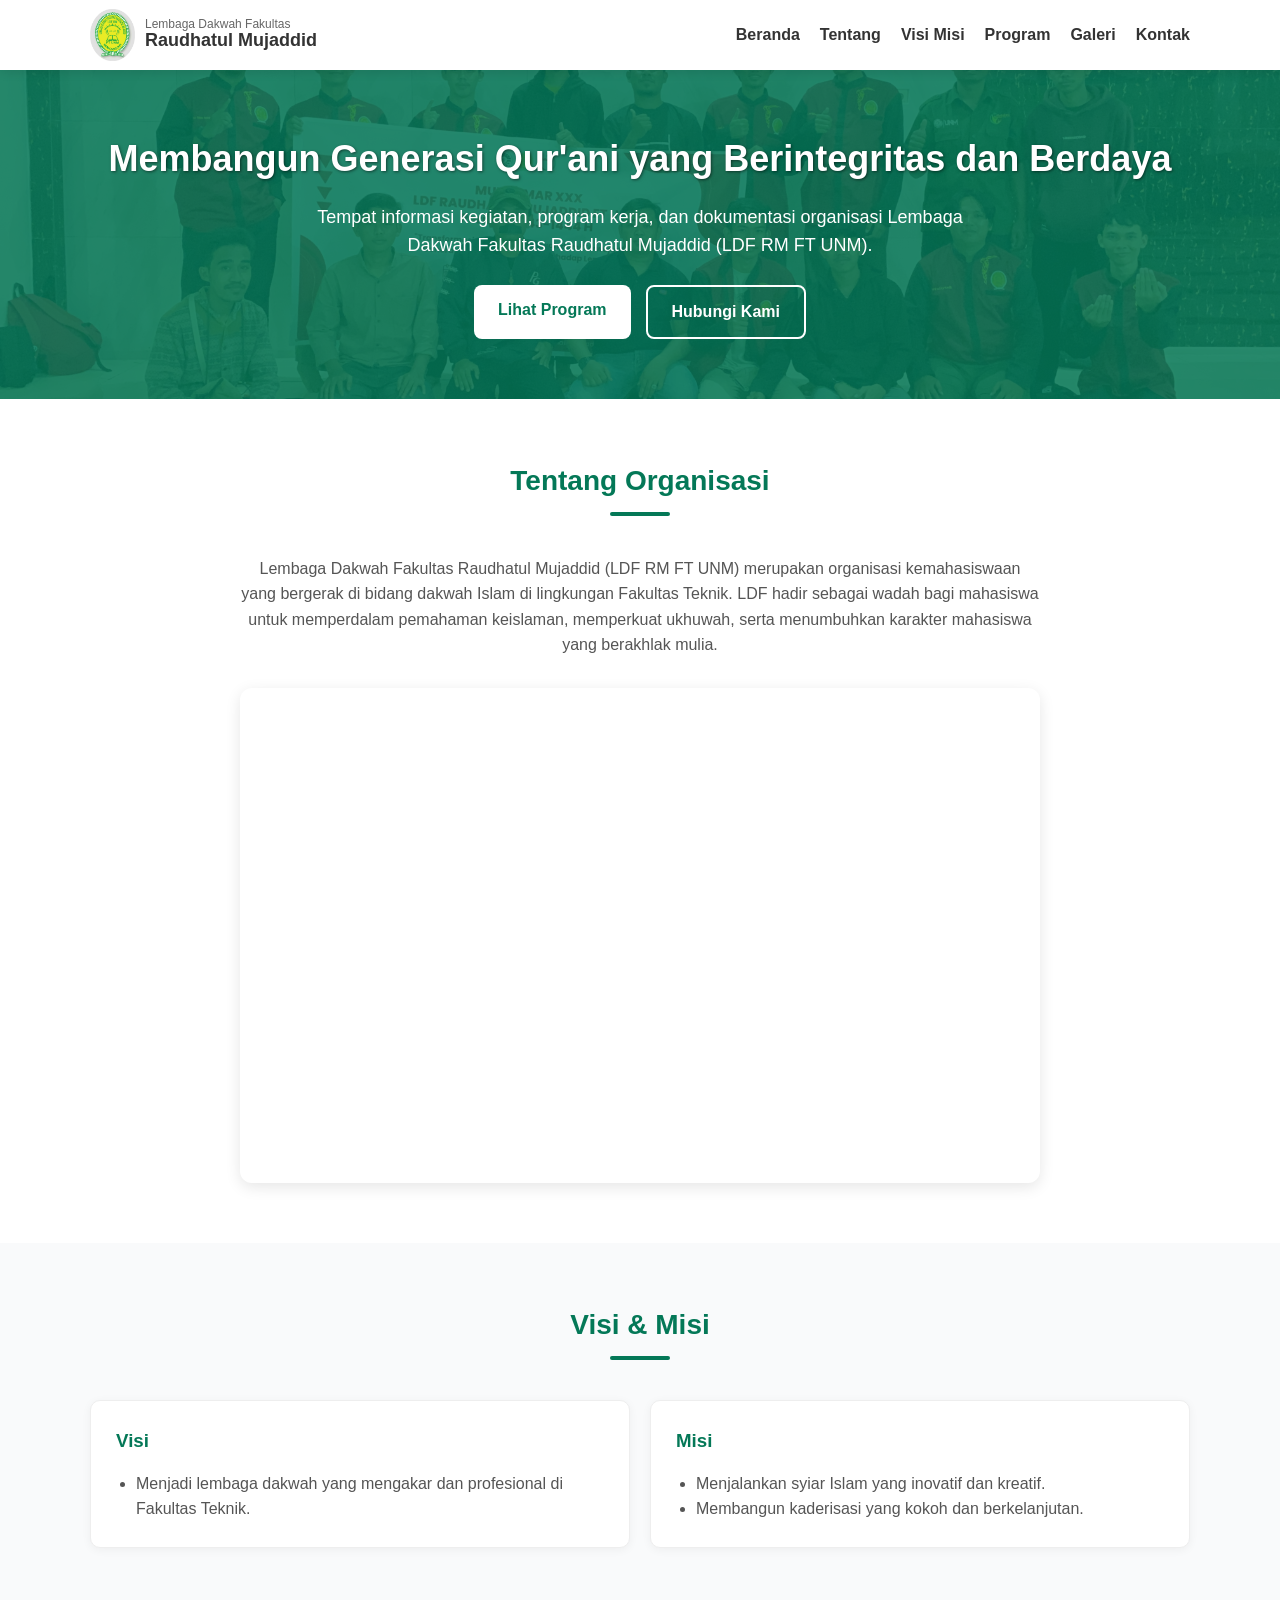
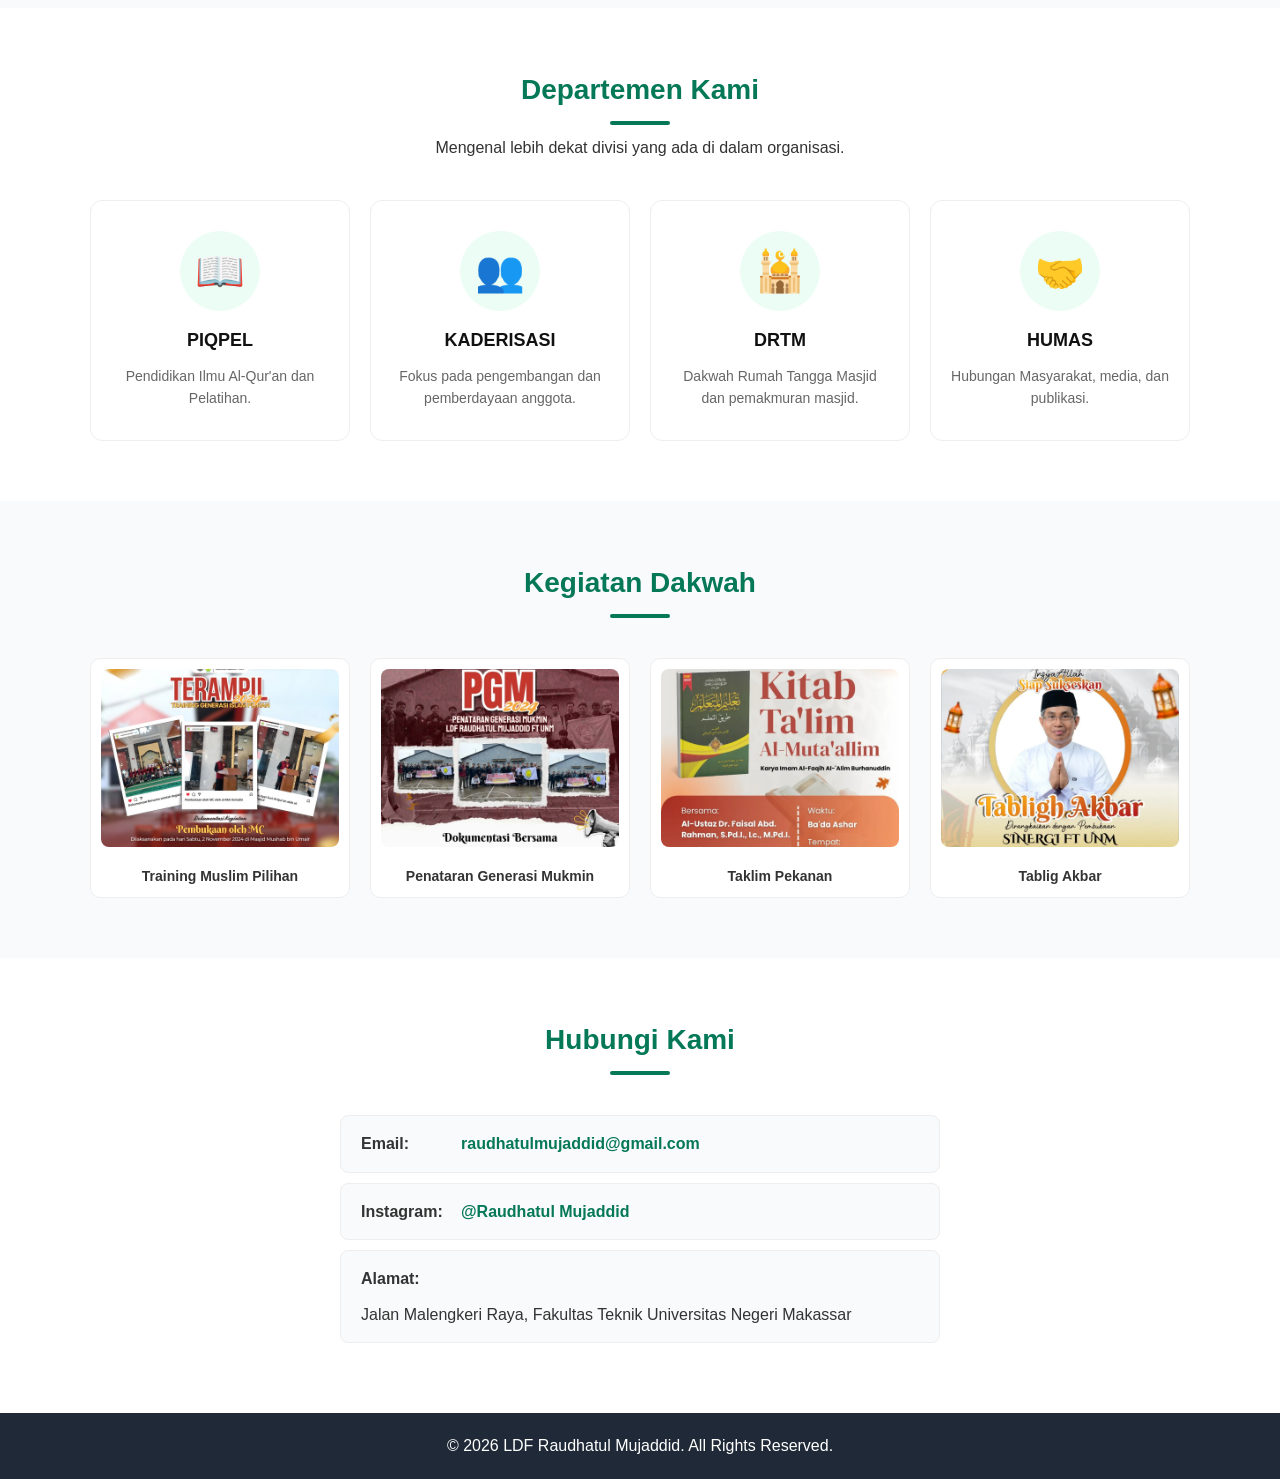
<file: index.html>
<!DOCTYPE html>
<html lang="id">
<head>
  <meta charset="UTF-8" />
  <meta name="viewport" content="width=device-width, initial-scale=1.0" />
  <title>LDF Raudhatul Mujaddid - FT UNM</title>
  <link rel="stylesheet" href="style.css" />
</head>
<body>

  <header class="header">
    <div class="container nav-wrapper">
      <a href="#beranda" class="brand">
        <img src="assets/logo.png" alt="Logo LDK" class="logo-img" />
        <div class="brand-text">
          <span>Lembaga Dakwah Fakultas</span>
          <h1>Raudhatul Mujaddid</h1>
        </div>
      </a>

      <button class="hamburger" id="hamburger" aria-label="Toggle Menu">
        <span></span>
        <span></span>
        <span></span>
      </button>

      <nav class="menu" id="menu">
        <a href="#beranda" class="menu-link">Beranda</a>
        <a href="#tentang" class="menu-link">Tentang</a>
        <a href="#visi" class="menu-link">Visi Misi</a>
        <a href="#program" class="menu-link">Program</a>
        <a href="#galeri" class="menu-link">Galeri</a>
        <a href="#kontak" class="menu-link">Kontak</a>
      </nav>
    </div>
  </header>

  <main>
    <section class="hero" id="beranda">
      <div class="hero-overlay"></div>
      <div class="container hero-content">
        <h2>Membangun Generasi Qur'ani yang Berintegritas dan Berdaya</h2>
        <p>Tempat informasi kegiatan, program kerja, dan dokumentasi organisasi Lembaga Dakwah Fakultas Raudhatul Mujaddid (LDF RM FT UNM).</p>
        <div class="hero-actions">
          <a class="btn btn-primary" href="#program">Lihat Program</a>
          <a class="btn btn-outline" href="#kontak">Hubungi Kami</a>
        </div>
      </div>
    </section>

    <section class="section" id="tentang">
      <div class="container text-center">
        <div class="section-title">
          <h2>Tentang Organisasi</h2>
          <div class="line"></div>
        </div>
        <p class="desc-text">
          Lembaga Dakwah Fakultas Raudhatul Mujaddid (LDF RM FT UNM) merupakan organisasi kemahasiswaan yang bergerak di bidang dakwah Islam di lingkungan Fakultas Teknik. LDF hadir sebagai wadah bagi mahasiswa untuk memperdalam pemahaman keislaman, memperkuat ukhuwah, serta menumbuhkan karakter mahasiswa yang berakhlak mulia.
        </p>
        <div class="video-wrapper">
          <iframe src="https://www.youtube.com/embed/ON5GUMEHttc" title="Video Kegiatan" frameborder="0" allow="accelerometer; autoplay; clipboard-write; encrypted-media; gyroscope; picture-in-picture" allowfullscreen></iframe>
        </div>
      </div>
    </section>

    <section class="section bg-light" id="visi">
      <div class="container">
        <div class="section-title text-center">
          <h2>Visi & Misi</h2>
          <div class="line"></div>
        </div>
        <div class="vm-grid">
          <div class="vm-card">
            <h3>Visi</h3>
            <ul>
              <li>Menjadi lembaga dakwah yang mengakar dan profesional di Fakultas Teknik.</li>
            </ul>
          </div>
          <div class="vm-card">
            <h3>Misi</h3>
            <ul>
              <li>Menjalankan syiar Islam yang inovatif dan kreatif.</li>
              <li>Membangun kaderisasi yang kokoh dan berkelanjutan.</li>
            </ul>
          </div>
        </div>
      </div>
    </section>

    <section class="section" id="program">
      <div class="container">
        <div class="section-title text-center">
          <h2>Departemen Kami</h2>
          <div class="line"></div>
          <p>Mengenal lebih dekat divisi yang ada di dalam organisasi.</p>
        </div>
        
        <div class="dept-grid">
          <a href="piqpel.html" class="dept-card">
            <div class="dept-icon">📖</div>
            <h3>PIQPEL</h3>
            <p>Pendidikan Ilmu Al-Qur'an dan Pelatihan.</p>
          </a>

          <a href="kaderisasi.html" class="dept-card">
            <div class="dept-icon">👥</div>
            <h3>KADERISASI</h3>
            <p>Fokus pada pengembangan dan pemberdayaan anggota.</p>
          </a>

          <a href="drtm.html" class="dept-card">
            <div class="dept-icon">🕌</div>
            <h3>DRTM</h3>
            <p>Dakwah Rumah Tangga Masjid dan pemakmuran masjid.</p>
          </a>

          <a href="humas.html" class="dept-card">
            <div class="dept-icon">🤝</div>
            <h3>HUMAS</h3>
            <p>Hubungan Masyarakat, media, dan publikasi.</p>
          </a>
        </div>
      </div>
    </section>

    <section class="section bg-light" id="galeri">
      <div class="container">
        <div class="section-title text-center">
          <h2>Kegiatan Dakwah</h2>
          <div class="line"></div>
        </div>

        <div class="gallery-grid">
          <div class="gallery-card">
            <img src="assets/terampil.jpg" alt="Training Muslim Pilihan">
            <p>Training Muslim Pilihan</p>
          </div>
          <div class="gallery-card">
            <img src="assets/pgm.jpg" alt="Penataran Generasi Mukmin">
            <p>Penataran Generasi Mukmin</p>
          </div>
          <div class="gallery-card">
            <img src="assets/taklim.webp" alt="Taklim Pekanan">
            <p>Taklim Pekanan</p>
          </div>
          <div class="gallery-card">
            <img src="assets/tablig.webp" alt="Tablig Akbar">
            <p>Tablig Akbar</p>
          </div>
        </div>
      </div>
    </section>

    <section class="section" id="kontak">
      <div class="container">
        <div class="section-title text-center">
          <h2>Hubungi Kami</h2>
          <div class="line"></div>
        </div>
        
        <ul class="contact-list">
          <li>
            <strong>Email:</strong>
            <a href="mailto:raudhatulmujaddid@gmail.com">raudhatulmujaddid@gmail.com</a>
          </li>
          <li>
            <strong>Instagram:</strong>
            <a href="https://instagram.com/raudhatulmujaddid" target="_blank">@Raudhatul Mujaddid</a>
          </li>
          <li>
            <strong>Alamat:</strong>
            <span>Jalan Malengkeri Raya, Fakultas Teknik Universitas Negeri Makassar</span>
          </li>
        </ul>
      </div>
    </section>
  </main>

  <footer style="text-align: center; padding: 20px; background: #1f2937; color: white;">
    <p>&copy; 2026 LDF Raudhatul Mujaddid. All Rights Reserved.</p>
  </footer>

  <script>
    const hamburger = document.getElementById('hamburger');
    const menu = document.getElementById('menu');

    hamburger.addEventListener('click', () => {
      menu.classList.toggle('show');
    });
  </script>
</body>
</html>
</file>
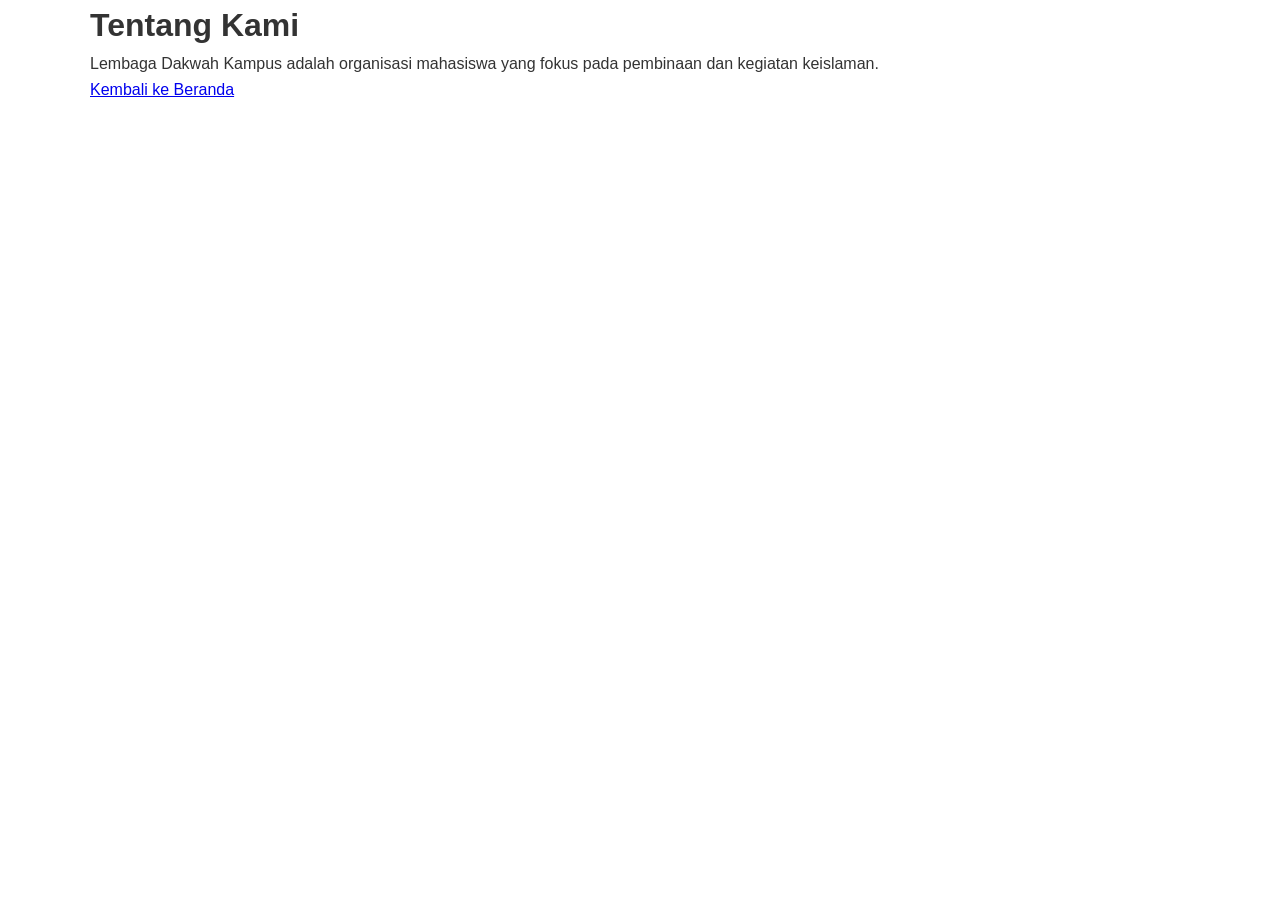
<file: about.html>
<!DOCTYPE html>
<html lang="id">
<head>
  <meta charset="UTF-8">
  <meta name="viewport" content="width=device-width, initial-scale=1.0">
  <title>Tentang Kami</title>
  <link rel="stylesheet" href="style.css">
</head>
<body>
  <div class="container">
    <h1>Tentang Kami</h1>
    <p>
      Lembaga Dakwah Kampus adalah organisasi mahasiswa
      yang fokus pada pembinaan dan kegiatan keislaman.
    </p>

    <a href="index.html">Kembali ke Beranda</a>
  </div>
</body>
</html>
</file>
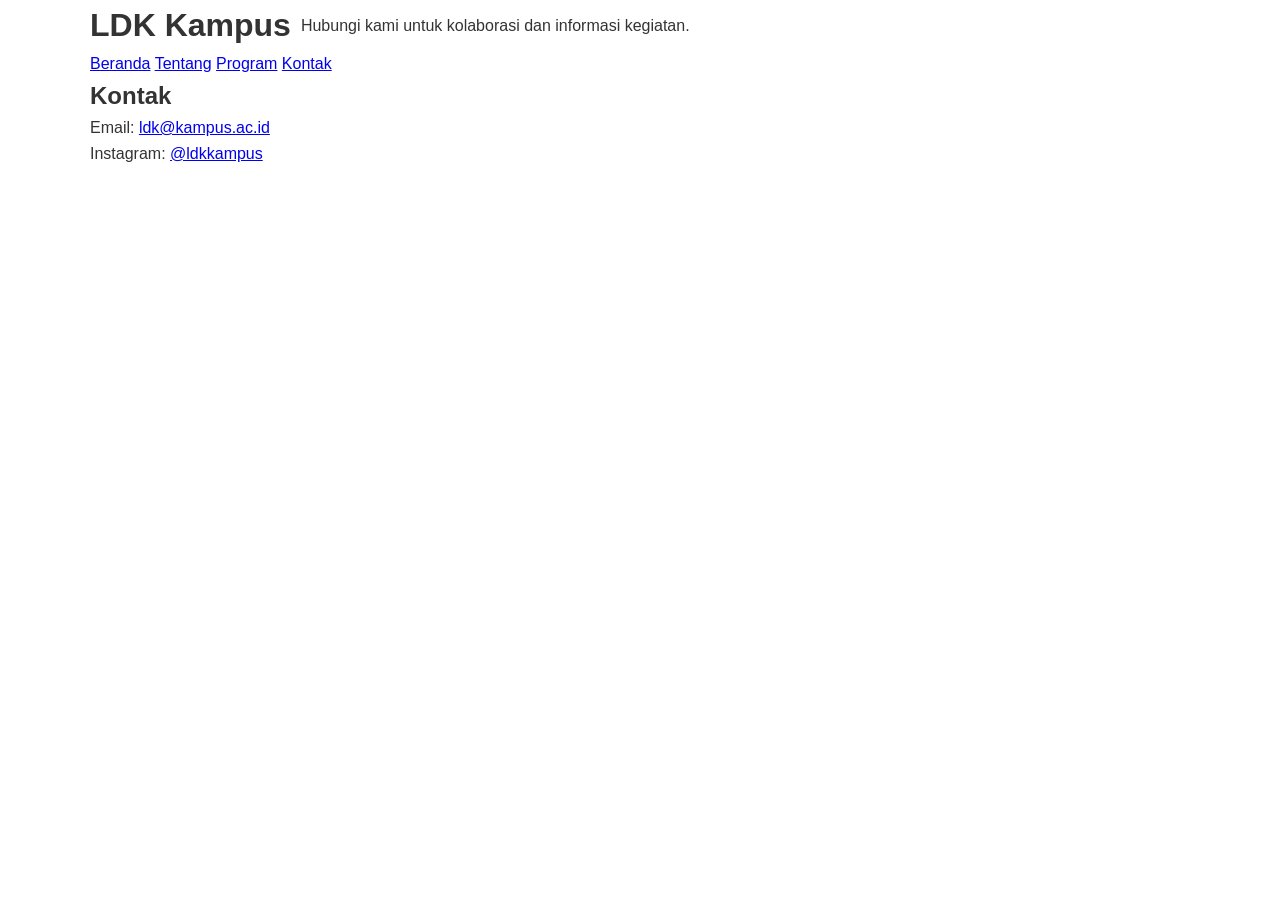
<file: kontak.html>
<!DOCTYPE html>
<html lang="id">
<head>
  <meta charset="UTF-8" />
  <meta name="viewport" content="width=device-width, initial-scale=1.0" />
  <title>Kontak - LDK</title>
  <link rel="stylesheet" href="style.css" />
</head>
<body>
  <div class="container">
    <header class="site-header">
      <div class="brand">
        <h1>LDK Kampus</h1>
        <p>Hubungi kami untuk kolaborasi dan informasi kegiatan.</p>
      </div>

      <nav class="nav" aria-label="Navigasi utama">
        <a href="index.html">Beranda</a>
        <a href="about.html">Tentang</a>
        <a href="program.html">Program</a>
        <a href="kontak.html">Kontak</a>
      </nav>
    </header>

    <main>
      <section>
        <h2>Kontak</h2>

        <p>Email: <a href="mailto:ldk@kampus.ac.id">ldk@kampus.ac.id</a></p>
        <p>Instagram: <a href="https://instagram.com/" target="_blank" rel="noopener">@ldkkampus</a></p>
      </section>
    </main>
  </div>
</body>
</html>
</file>
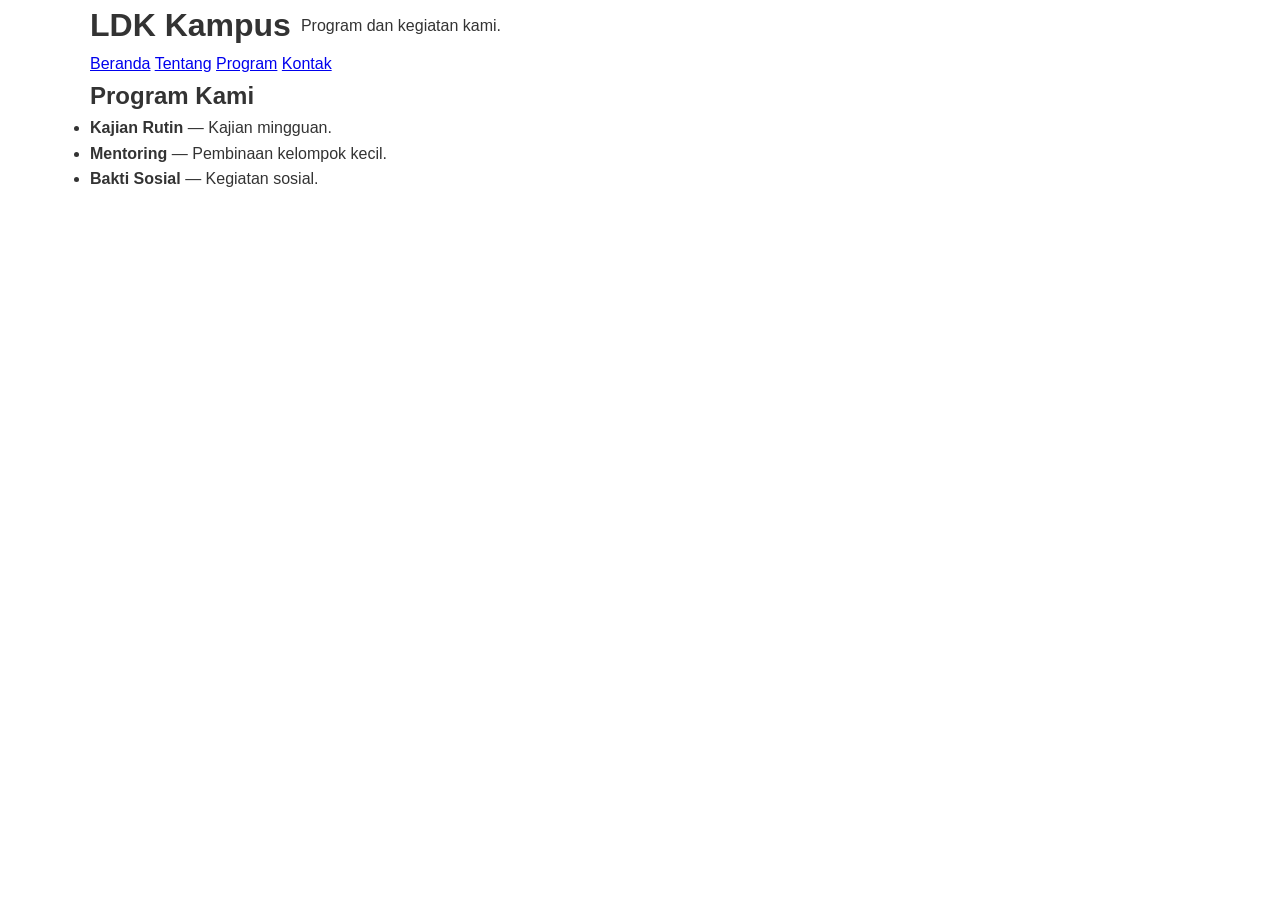
<file: program.html>
<!DOCTYPE html>
<html lang="id">
<head>
  <meta charset="UTF-8" />
  <meta name="viewport" content="width=device-width, initial-scale=1.0" />
  <title>Program - LDK</title>
  <link rel="stylesheet" href="style.css" />
</head>
<body>
  <div class="container">
    <header class="site-header">
      <div class="brand">
        <h1>LDK Kampus</h1>
        <p>Program dan kegiatan kami.</p>
      </div>

      <nav class="nav" aria-label="Navigasi utama">
        <a href="index.html">Beranda</a>
        <a href="about.html">Tentang</a>
        <a href="program.html">Program</a>
        <a href="kontak.html">Kontak</a>
      </nav>
    </header>

    <main>
      <section>
        <h2>Program Kami</h2>

        <ul>
          <li><strong>Kajian Rutin</strong> — Kajian mingguan.</li>
          <li><strong>Mentoring</strong> — Pembinaan kelompok kecil.</li>
          <li><strong>Bakti Sosial</strong> — Kegiatan sosial.</li>
        </ul>
      </section>
    </main>
  </div>
</body>
</html>
</file>
<file: style.css>
/* =========================================
   1. RESET & DASAR
========================================= */
* {
  box-sizing: border-box;
  margin: 0;
  padding: 0;
}

html {
  scroll-behavior: smooth;
}

body {
  font-family: 'Segoe UI', Tahoma, Geneva, Verdana, sans-serif;
  line-height: 1.6;
  color: #333;
  background-color: #fff;
}

.container {
  width: 90%;
  max-width: 1100px;
  margin: 0 auto;
}

.text-center { text-align: center; }
.bg-light { background-color: #f9fafb; }

/* =========================================
   2. TYPOGRAPHY & TOMBOL
========================================= */
.section { padding: 60px 0; }

.section-title { margin-bottom: 40px; }
.section-title h2 { font-size: 28px; color: #047857; margin-bottom: 8px; }
.section-title .line {
  width: 60px; height: 4px; background: #047857; border-radius: 2px;
  margin: 0 auto 10px auto;
}

.desc-text { max-width: 800px; margin: 0 auto 30px auto; color: #555; }

.btn {
  display: inline-block; padding: 12px 24px; border-radius: 8px;
  font-weight: 600; text-decoration: none; transition: 0.3s;
}
.btn-primary { background: #fff; color: #047857; }
.btn-primary:hover { background: #e5e7eb; }
.btn-outline { background: transparent; color: #fff; border: 2px solid #fff; }
.btn-outline:hover { background: #fff; color: #047857; }

/* =========================================
   3. HEADER & NAVIGASI
========================================= */
.header {
  background: #fff; position: sticky; top: 0; z-index: 1000;
  box-shadow: 0 2px 10px rgba(0,0,0,0.1);
}

.nav-wrapper {
  display: flex; justify-content: space-between; align-items: center; height: 70px;
}

.brand { display: flex; align-items: center; text-decoration: none; gap: 10px; }
.logo-img { width: 45px; height: auto; }
.brand-text span { font-size: 12px; color: #666; display: block; line-height: 1; }
.brand-text h1 { font-size: 18px; color: #333; margin: 0; line-height: 1.2; }

.menu { display: flex; gap: 20px; align-items: center;}
.menu-link { text-decoration: none; color: #333; font-weight: 600; transition: 0.2s; }
.menu-link:hover { color: #047857; }
.bgmenu { background-color: green}
.hamburger {
  display: none; flex-direction: column; gap: 5px; background: none; border: none; cursor: pointer;
}
.hamburger span { width: 25px; height: 3px; background: #333; }

/* =========================================
   4. HERO SECTION
========================================= */
.hero {
  position: relative; padding: 60px 0; min-height: 30vh;
  display: flex; align-items: center; text-align: center;
  background-image: url("assets/Ldf.JPG"); 
  background-size: cover; background-position: center;
}
.hero-overlay {
  position: absolute; top: 0; left: 0; width: 100%; height: 100%;
  background: rgba(4, 120, 87, 0.85); /* Hijau transparan */
  z-index: 1;
}
.hero-content { position: relative; z-index: 2; color: #fff; }
.hero-content h2 { font-size: 36px; margin-bottom: 15px; text-shadow: 1px 1px 3px rgba(0,0,0,0.5); }
.hero-content p { font-size: 18px; margin-bottom: 25px; max-width: 700px; margin-left: auto; margin-right: auto; }
.hero-actions { display: flex; justify-content: center; gap: 15px; }

/* =========================================
   5. VIDEO, VISI MISI, GALERI
========================================= */
.video-wrapper {
  position: relative; max-width: 800px; margin: 0 auto;
  padding-bottom: 45%; height: 0; border-radius: 12px; overflow: hidden;
  box-shadow: 0 4px 15px rgba(0,0,0,0.1);
}
.video-wrapper iframe { position: absolute; top: 0; left: 0; width: 100%; height: 100%; }

.vm-grid { display: grid; grid-template-columns: repeat(auto-fit, minmax(300px, 1fr)); gap: 20px; }
.vm-card { background: #fff; padding: 25px; border-radius: 10px; box-shadow: 0 2px 10px rgba(0,0,0,0.05); border: 1px solid #eee; }
.vm-card h3 { color: #047857; margin-bottom: 15px; }
.vm-card ul { padding-left: 20px; color: #555; }

.gallery-grid { display: grid; grid-template-columns: repeat(auto-fit, minmax(220px, 1fr)); gap: 20px; }
.gallery-card { background: #fff; padding: 10px; border-radius: 10px; border: 1px solid #eee; text-align: center; transition: 0.3s; }
.gallery-card:hover { transform: translateY(-5px); box-shadow: 0 5px 15px rgba(0,0,0,0.1); }
.gallery-card img { width: 100%; aspect-ratio: 4/3; object-fit: cover; border-radius: 8px; margin-bottom: 10px; }
.gallery-card p { font-weight: bold; color: #333; font-size: 14px; }

/* =========================================
   6. DEPARTEMEN CARDS
========================================= */
.dept-grid { display: grid; grid-template-columns: repeat(auto-fit, minmax(220px, 1fr)); gap: 20px; }
.dept-card {
  background: #fff; padding: 30px 20px; border-radius: 12px; text-align: center;
  border: 1px solid #eee; text-decoration: none; color: inherit; display: block; transition: 0.3s;
}
.dept-card:hover { border-color: #047857; transform: translateY(-5px); box-shadow: 0 5px 15px rgba(4, 120, 87, 0.15); }
.dept-icon { font-size: 40px; margin-bottom: 15px; background: #ecfdf5; width: 80px; height: 80px; line-height: 80px; border-radius: 50%; margin: 0 auto 15px auto; transition: 0.3s; }
.dept-card:hover .dept-icon { background: #047857; color: #fff; }
.dept-card h3 { font-size: 18px; margin-bottom: 10px; color: #111; }
.dept-card p { font-size: 14px; color: #666; }

/* =========================================
   7. KONTAK
========================================= */
.contact-list { list-style: none; max-width: 600px; margin: 0 auto; }
.contact-list li { background: #f9fafb; padding: 15px 20px; margin-bottom: 10px; border-radius: 8px; border: 1px solid #eee; display: flex; flex-wrap: wrap; gap: 10px; align-items: center; }
.contact-list strong { min-width: 90px; color: #333; }
.contact-list a { color: #047857; text-decoration: none; font-weight: 600; }
.contact-list a:hover { text-decoration: underline; }

/* =========================================
   8. RESPONSIVE (HP)
========================================= */
@media (max-width: 768px) {
  .hamburger { display: flex; }
  .menu {
    position: absolute; top: 70px; left: 0; width: 100%; background: floralwhite ;
    flex-direction: column; padding: 20px 0; gap: 15px; text-align: center;
    box-shadow: 0 10px 10px rgba(0,0,0,0.1);
    display: none; /* Sembunyikan default di HP */
  }
  .menu.show { display: flex; } /* Tampilkan saat tombol diklik */
  
  .hero-content h2 { font-size: 26px; }
  .hero-actions { flex-direction: column; }
  .video-wrapper { padding-bottom: 56.25%; } /* Rasio 16:9 untuk HP */
}
</file>
